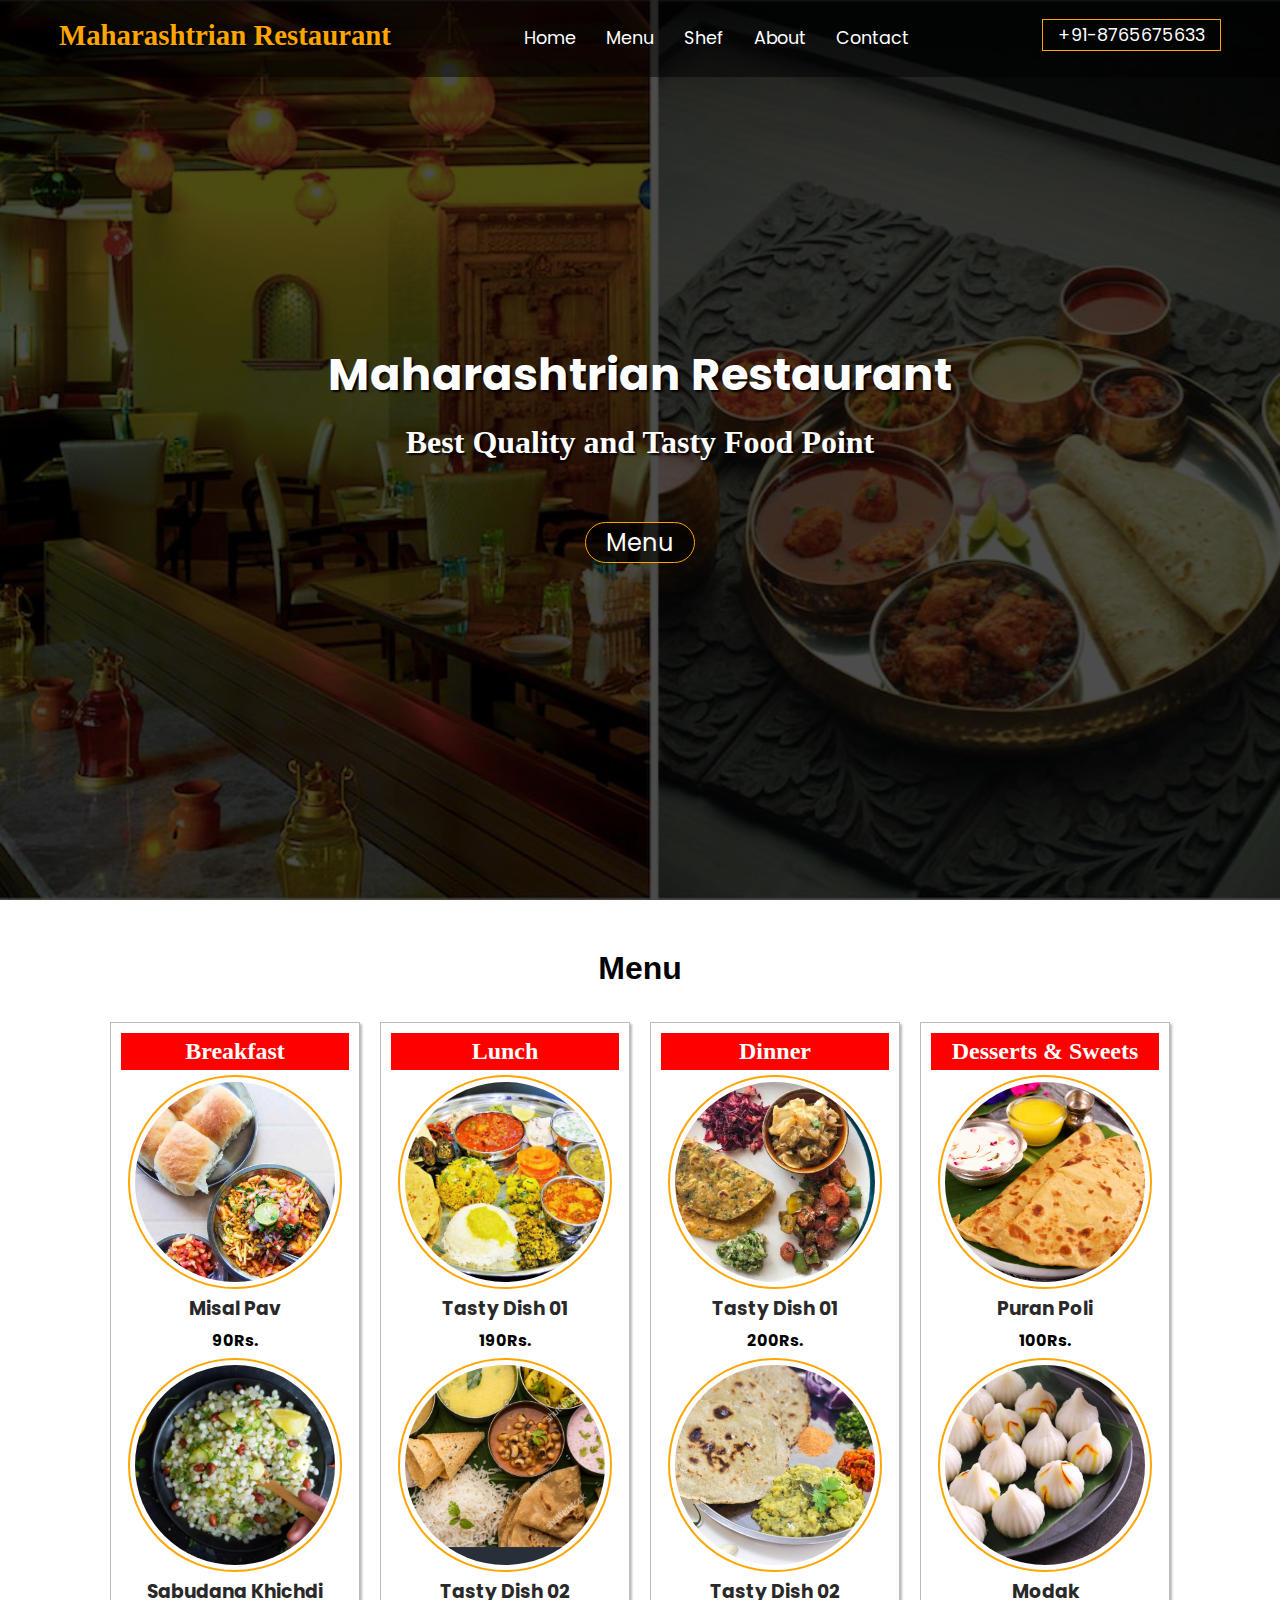
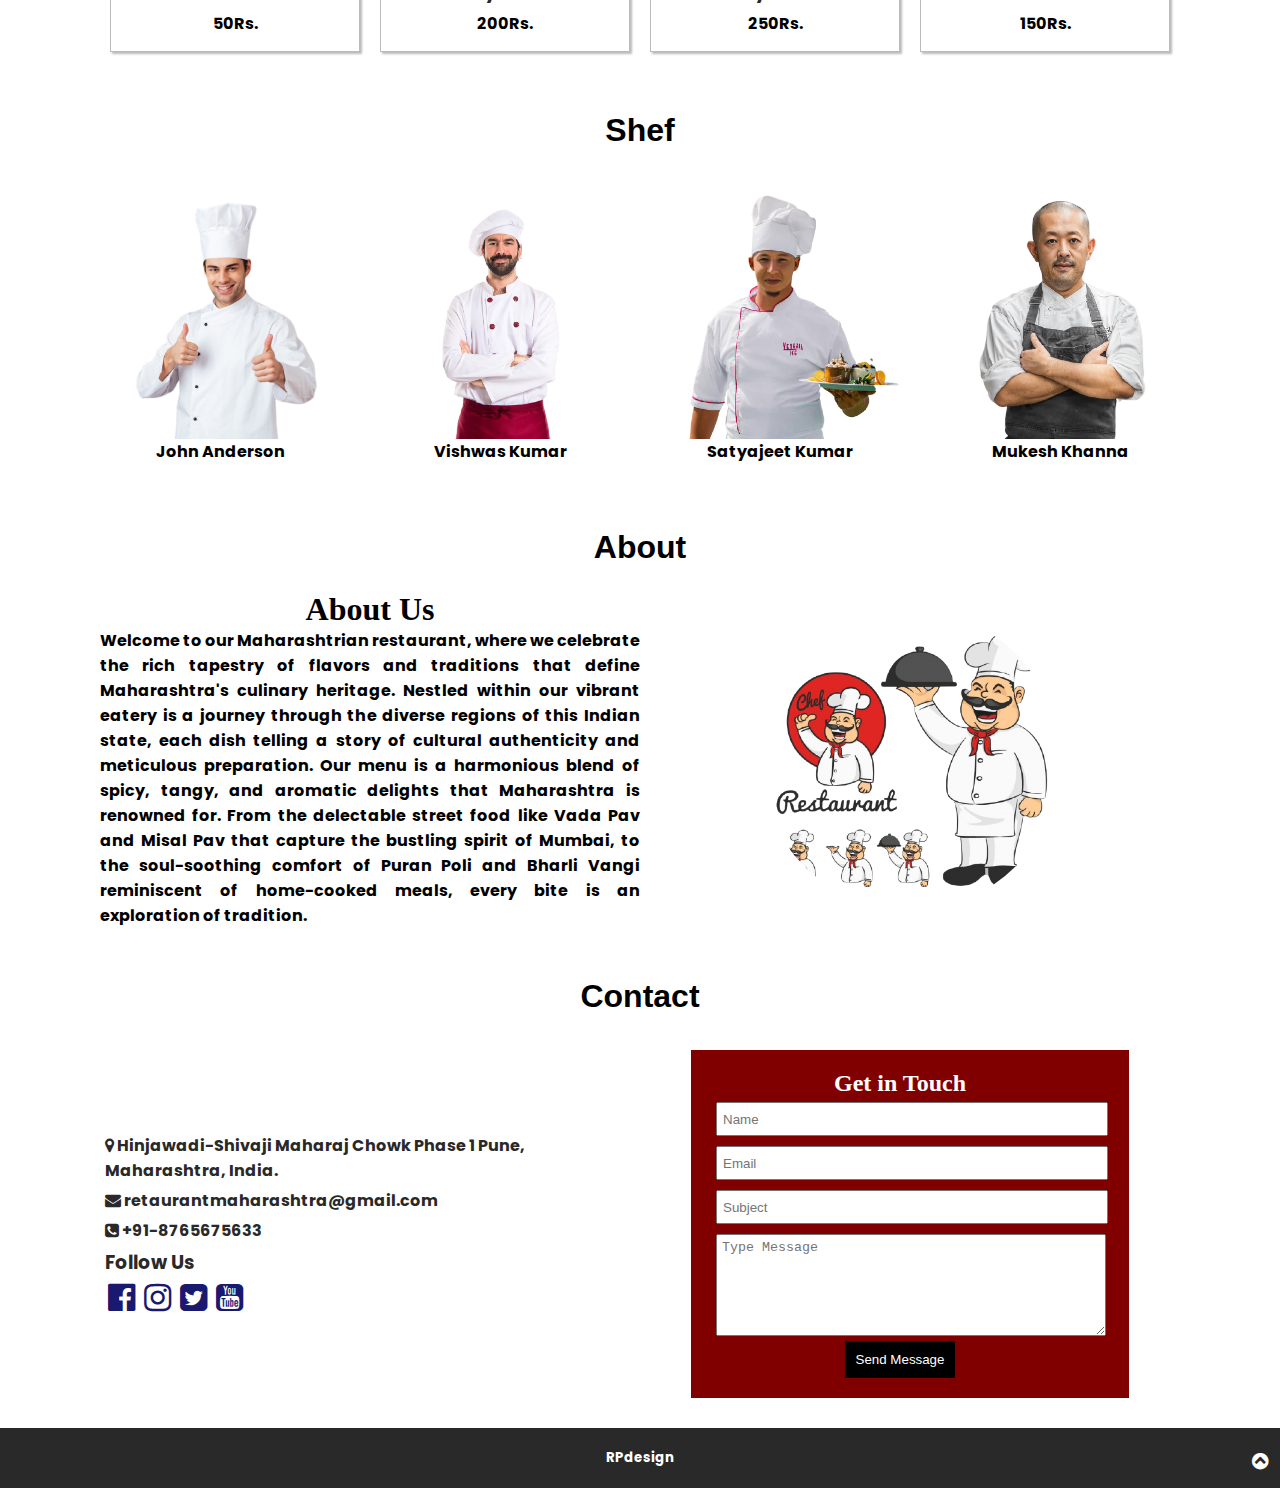
<file: maharashtrian restaurant website/index.html>
<!DOCTYPE html>
<html lang="en">
<head>
    <meta charset="UTF-8">
    <meta http-equiv="X-UA-Compatible" content="IE=edge">
    <meta name="viewport" content="width=device-width, initial-scale=1.0">
    <link rel="preconnect" href="https://fonts.googleapis.com">
    <link rel="preconnect" href="https://fonts.gstatic.com" crossorigin>
    <link href="https://fonts.googleapis.com/css2?family=Lato:wght@300;400;900&family=Poppins:wght@300&display=swap" rel="stylesheet">
    <link rel="stylesheet" href="https://cdnjs.cloudflare.com/ajax/libs/font-awesome/4.7.0/css/font-awesome.min.css">
    <link rel="stylesheet" type="text/css" href="index.css">
    <title>Maharashtrian Restaurant</title>
</head>
<body>
    <div id="hero">
        <div id="hero_content">
            <h1>Maharashtrian Restaurant</h1>
            <h2>Best Quality and Tasty Food Point</h2>
            <a href="menu.html">Menu</a>
        </div>
    </div>

    <div id="header">
        <nav id="navbar">
            <h1>Maharashtrian Restaurant</h1>
            <ul>
                <li><a href="index.html">Home</a></li>
                <li><a href="menu.html">Menu</a></li>
                <li><a href="shef.html">Shef</a></li>
                <li><a href="about.html">About</a></li>
                <li><a href="contact.html">Contact</a></li>

            </ul>
            <div id="phone">
                <a href="tel:+557889909056">+91-8765675633</a>
            </div>                                                                          
                
             </nav>
             <div id="mobile_menu">
                <ul>
                    <li><a href="index.html">Home</a></li>
                    <li><a href="menu.html">Menu</a></li>
                    <li><a href="shef.html">Shef</a></li>
                    <li><a href="about.html">About</a></li>
                    <li><a href="contact.html">Contact</a></li>
                </ul>
             </div>
             </div>
             <div id="menu">
                <h2 id="section">Menu</h2>
                <div id="menu_row">
                    <div id="menu_col">
                        <h2>Breakfast</h2>
                        <div class="box">
                            <div id="image">
                                <img src="images/b1.jpg">
                            </div>
                            <div>
                                <h3>Misal Pav</h3>
                                <h4>90Rs.</h4>
                            </div>
                        </div>
                        <div class="box">
                            <div id="image">
                                <img src="images/b12.jpg">
                            </div>
                            <div>
                                <h3>Sabudana Khichdi</h3>
                                <h4>50Rs.</h4>
                            </div>
                        </div>
                        
                    </div>
                    <div id="menu_col">
                        <h2>Lunch</h2>
                        <div class="box">
                            <div id="image">
                                <img src="images/l1.jpg">
                            </div>
                            <div>
                                <h3>Tasty Dish 01</h3>
                                <h4>190Rs.</h4>
                            </div>
                        </div>
                        <div class="box">
                            <div id="image">
                                <img src="images/l2.jpg">
                            </div>
                            <div>
                                <h3>Tasty Dish 02</h3>
                                <h4>200Rs.</h4>
                            </div>
                        </div>
                    </div>
                    <div id="menu_col">
                        <h2>Dinner</h2>
                        <div class="box">
                            <div id="image">
                                <img src="images/d1.jpg">
                            </div>
                            <div>
                                <h3>Tasty Dish 01</h3>
                                <h4>200Rs.</h4>
                            </div>
                        </div>
                        <div class="box">
                            <div id="image">
                                <img src="images/d6.jpg">
                            </div>
                            <div>
                                <h3>Tasty Dish 02</h3>
                                <h4>250Rs.</h4>
                            </div>
                        </div>
                    </div>
                        <div id="menu_col">
                            <h2>Desserts & Sweets</h2>
                            <div class="box">
                                <div id="image">
                                    <img src="images/de1.jpg">
                                </div>
                                <div>
                                    <h3>Puran Poli</h3>
                                    <h4>100Rs.</h4>
                                </div>
                            </div>
                            <div class="box">
                                <div id="image">
                                    <img src="images/de2.jpg">
                                </div>
                                <div>
                                    <h3>Modak</h3>
                                    <h4>150Rs.</h4>
                                </div>
                            </div>
                        </div>
                        
                    </div>
                </div>
             </div>
            <div id="Shef">
                <h1 id="section">Shef</h1>
                <div id="shef_row">
                    <div class="shef_col">
                        <div id="img">
                            <img src="images/1.png">
                        </div>
                        <div>
                            <h4>John Anderson</h4>
                        </div>
                    </div>
                    <div class="shef_col">
                        <div id="img">
                            <img src="images/2.png">
                        </div>
                        <div>
                            <h4>Vishwas Kumar</h4>
                        </div>
                    </div>
                    <div class="shef_col">
                        <div id="img">
                            <img src="images/3.png">
                        </div>
                        <div>
                            <h4>Satyajeet Kumar</h4>
                        </div>
                    </div>
                    <div class="shef_col">
                        <div id="img">
                            <img src="images/4.png">
                        </div>
                        <div>
                            <h4>Mukesh Khanna</h4>
                        </div>
                    </div>
                </div>
            </div> 
            <div id="about">
                <h1 id="section">About</h1>
                <div id="about_row">
                    <div class="about_col">
                        <h1>About Us</h1>
                        <p>Welcome to our Maharashtrian restaurant, where we celebrate the rich tapestry of flavors and traditions that define Maharashtra's culinary heritage. Nestled within our vibrant eatery is a journey through the diverse regions of this Indian state, each dish telling a story of cultural authenticity and meticulous preparation. Our menu is a harmonious blend of spicy, tangy, and aromatic delights that Maharashtra is renowned for. From the delectable street food like Vada Pav and Misal Pav that capture the bustling spirit of Mumbai, to the soul-soothing comfort of Puran Poli and Bharli Vangi reminiscent of home-cooked meals, every bite is an exploration of tradition.</p>
                    </div>
                    <div class="about_col">
                        <div id="about_img">
                            <img src="images/about.png">
                        </div>
                    </div>
                </div>
            </div>
            <div id="Contact">
                <h1 id="section">Contact</h1>
                <div id="contact_row">
                    <div class="contact_col">
                        <div>
                            <p>
                                <i class="fa fa-map-marker"></i>
                                Hinjawadi-Shivaji Maharaj Chowk Phase 1 Pune, Maharashtra, India.
                            </p>
                            <p>
                                <a href="mailto:roshanipanchbhai8@gmail.com">
                                    <i class="fa fa-envelope"></i>
                                    retaurantmaharashtra@gmail.com
                                </a>
                            </p>
                            <p>
                                <a href="tel:+468761334566">
                                    <i class="fa fa-phone-square"></i>
                                    +91-8765675633
                                </a>
                            </p>
                            <h3>Follow Us</h3>
                            <p id="social">
                                <a href=""><i class="fa fa-facebook-official fa-2x"></i></a>
                                <a href=""><i class="fa fa-instagram fa-2x"></i></a>
                                <a href=""><i class="fa fa-twitter-square official fa-2x"></i></a>
                                <a href=""><i class="fa fa-youtube-square official fa-2x"></i></a>
                            </p>
                        </div>
                    </div>
                    <div class="contact_col">
                        <form>
                            <h2>Get in Touch</h2>
                            <input type="text" placeholder="Name">
                            <input type="email" placeholder="Email">
                            <input type="text" placeholder="Subject">
                            <textarea rows="6" placeholder="Type Message"></textarea>
                            <button>Send Message</button>
                        </form>

                    </div>
                </div>
            </div>
            <div id="footer">
                <div>
                    <h5>  <a href="">RPdesign</a>
                   </h5>
                </div>
                <DIV ID="top">
                    <a href="#hero"><i class="fa fa-chevron-circle-up"></i></a>
                </DIV>
            </div>
</body>
</html>
</file>
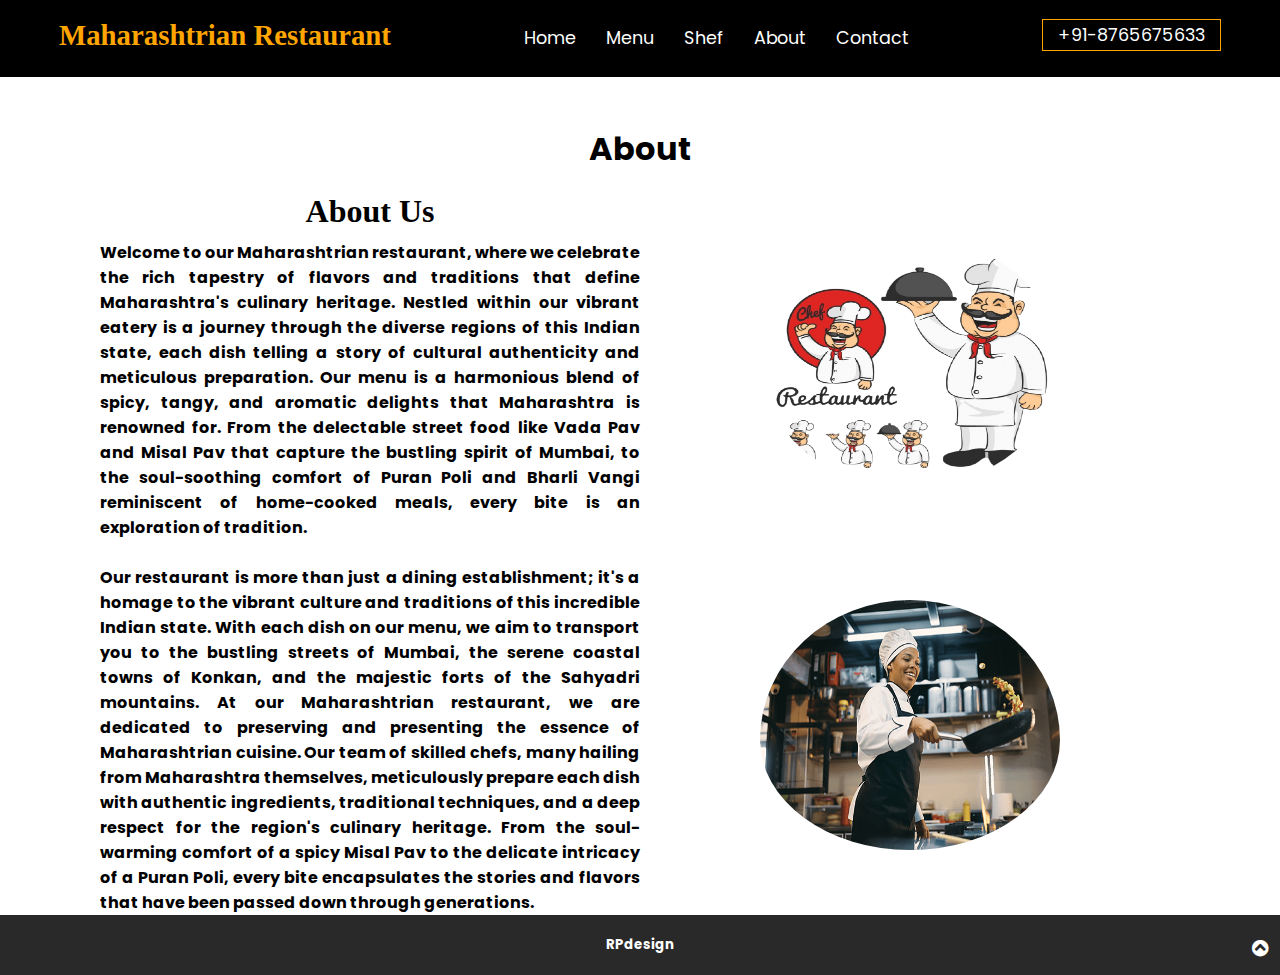
<file: maharashtrian restaurant website/about.html>
<!DOCTYPE html>
<html lang="en">
<head>
    <meta charset="UTF-8">
    <meta http-equiv="X-UA-Compatible" content="IE=edge">
    <meta name="viewport" content="width=device-width, initial-scale=1.0">
    <link rel="preconnect" href="https://fonts.googleapis.com">
    <link rel="preconnect" href="https://fonts.gstatic.com" crossorigin>
    <link href="https://fonts.googleapis.com/css2?family=Lato:wght@300;400;900&family=Poppins:wght@300&display=swap" rel="stylesheet">
    <link rel="stylesheet" href="https://cdnjs.cloudflare.com/ajax/libs/font-awesome/4.7.0/css/font-awesome.min.css">
    <link rel="stylesheet" type="text/css" href="about.css">
    <title>Maharashtrian Restaurant</title>
</head>
<body>
    

    <div id="header">
        <nav id="navbar" style="background-color: black;">
            <h1>Maharashtrian Restaurant</h1>
            <ul>
                <li><a href="index.html">Home</a></li>
                <li><a href="menu.html">Menu</a></li>
                <li><a href="shef.html">Shef</a></li>
                <li><a href="about.html">About</a></li>
                <li><a href="contact.html">Contact</a></li>

            </ul>
            <div id="phone">
                <a href="tel:+557889909056">+91-8765675633</a>
            </div>                                                                          
                
             </nav>
             <div id="mobile_menu">
                <ul>
                    <li><a href="index.html">Home</a></li>
                    <li><a href="menu.html">Menu</a></li>
                    <li><a href="shef.html">Shef</a></li>
                    <li><a href="about.html">About</a></li>
                    <li><a href="contact.html">Contact</a></li>
                </ul>
             </div>
             </div>
             
            <div id="about">
                <h1 id="section" style="padding: 100px 10px 10px 10px; text-align: center;">About</h1>
                <div id="about_row">
                    <div class="about_col">
                        <h1 style="padding: 10px 10px 10px 10px;">About Us</h1>
                        <p>Welcome to our Maharashtrian restaurant, where we celebrate the rich tapestry of flavors and traditions that define Maharashtra's culinary heritage. Nestled within our vibrant eatery is a journey through the diverse regions of this Indian state, each dish telling a story of cultural authenticity and meticulous preparation. Our menu is a harmonious blend of spicy, tangy, and aromatic delights that Maharashtra is renowned for. From the delectable street food like Vada Pav and Misal Pav that capture the bustling spirit of Mumbai, to the soul-soothing comfort of Puran Poli and Bharli Vangi reminiscent of home-cooked meals, every bite is an exploration of tradition.</p>
                    </div>
                    <div class="about_col">
                        <div id="about_img">
                            <img src="images/about.png">
                        </div>
                    </div>
                </div>
            </div>

            <div id="about_row">
                <div class="about_col">
                   
                    <p>Our restaurant is more than just a dining establishment; it's a homage to the vibrant culture and traditions of this incredible Indian state. With each dish on our menu, we aim to transport you to the bustling streets of Mumbai, the serene coastal towns of Konkan, and the majestic forts of the Sahyadri mountains. At our Maharashtrian restaurant, we are dedicated to preserving and presenting the essence of Maharashtrian cuisine. Our team of skilled chefs, many hailing from Maharashtra themselves, meticulously prepare each dish with authentic ingredients, traditional techniques, and a deep respect for the region's culinary heritage. From the soul-warming comfort of a spicy Misal Pav to the delicate intricacy of a Puran Poli, every bite encapsulates the stories and flavors that have been passed down through generations.</p>
                </div>
                <div class="about_col">
                    <div id="about_img" style="padding-bottom: 30px;">
                        <img src="images/about1.png" style="padding-bottom: 30px;">
                    </div>
                </div>
            </div>
            </div>
            
            <div id="footer">
                <div>
                    <h5><a href="">RPdesign</a>
                   </h5>
                </div>
                <DIV ID="top">
                    <a href="#hero"><i class="fa fa-chevron-circle-up"></i></a>
                </DIV>
            </div>
</body>
</html>
</file>
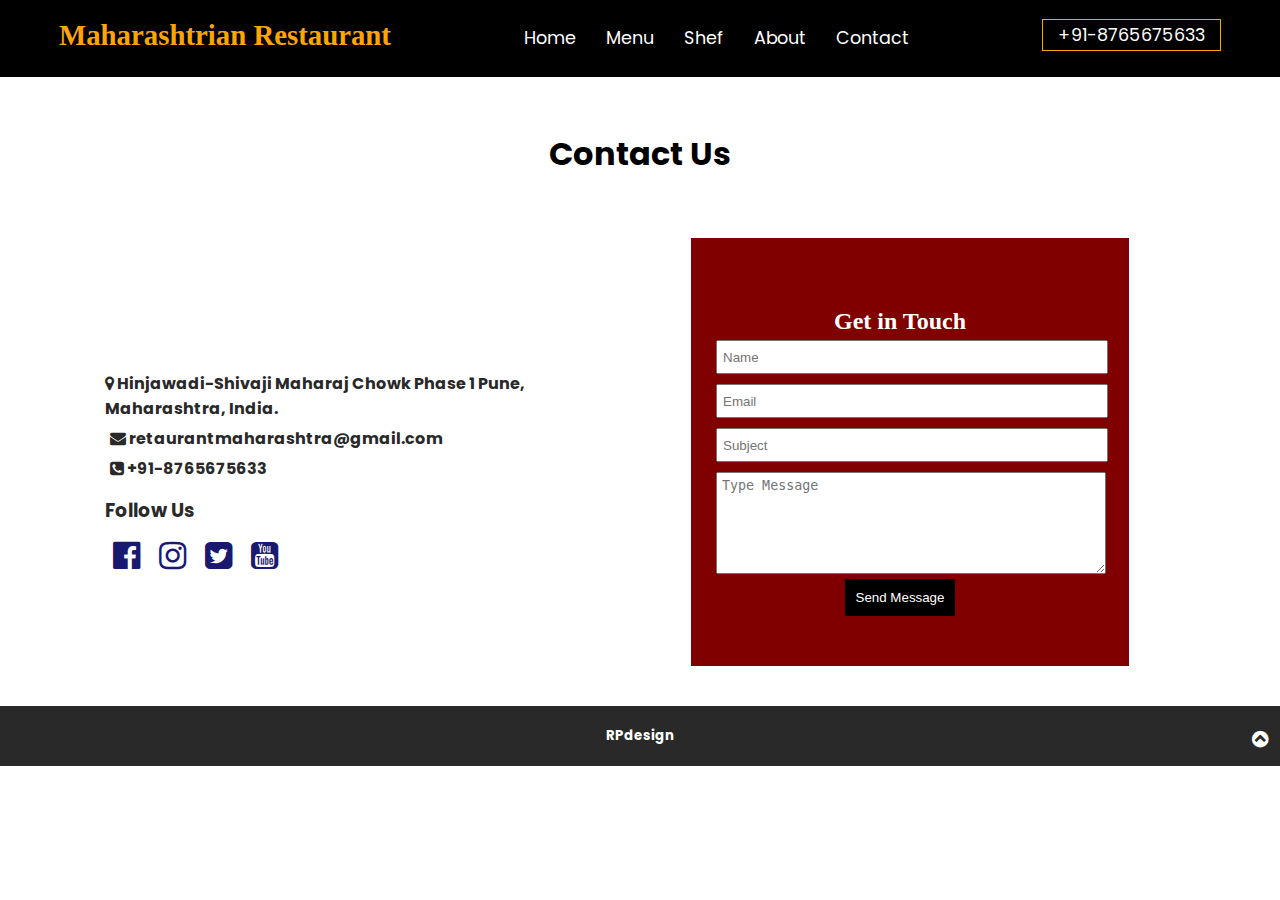
<file: maharashtrian restaurant website/contact.html>
<!DOCTYPE html>
<html lang="en">
<head>
    <meta charset="UTF-8">
    <meta http-equiv="X-UA-Compatible" content="IE=edge">
    <meta name="viewport" content="width=device-width, initial-scale=1.0">
    <link rel="preconnect" href="https://fonts.googleapis.com">
    <link rel="preconnect" href="https://fonts.gstatic.com" crossorigin>
    <link href="https://fonts.googleapis.com/css2?family=Lato:wght@300;400;900&family=Poppins:wght@300&display=swap" rel="stylesheet">
    <link rel="stylesheet" href="https://cdnjs.cloudflare.com/ajax/libs/font-awesome/4.7.0/css/font-awesome.min.css">
    <link rel="stylesheet" type="text/css" href="contact.css">
    <title>Maharashtrian Restaurant</title>
</head>
<body>
    

    <div id="header">
        <nav id="navbar" style="background-color: black;">
            <h1>Maharashtrian Restaurant</h1>
            <ul>
                <li><a href="index.html">Home</a></li>
                <li><a href="menu.html">Menu</a></li>
                <li><a href="shef.html">Shef</a></li>
                <li><a href="about.html">About</a></li>
                <li><a href="contact.html">Contact</a></li>

            </ul>
            <div id="phone">
                <a href="tel:+557889909056">+91-8765675633</a>
            </div>                                                                          
                
             </nav>
             <div id="mobile_menu">
                <ul>
                    <li><a href="index.html">Home</a></li>
                    <li><a href="menu.html">Menu</a></li>
                    <li><a href="shef.html">Shef</a></li>
                    <li><a href="about.html">About</a></li>
                    <li><a href="contact.html">Contact</a></li>
                </ul>
             </div>
             </div>
             
            <div id="Contact">
                <h1 id="section" style="padding: 130px 10px 30px 10px; text-align: center;">Contact Us</h1>
                <div id="contact_row">
                    <div class="contact_col">
                        <div>
                            <p>
                                <i class="fa fa-map-marker"></i>
                                Hinjawadi-Shivaji Maharaj Chowk Phase 1 Pune, Maharashtra, India.
                            </p>
                            <p>
                                <a href="mailto:roshanipanchbhai8@gmail.com">
                                    <i class="fa fa-envelope"></i>
                                    retaurantmaharashtra@gmail.com
                                </a>
                            </p>
                            <p>
                                <a href="tel:+468761334566">
                                    <i class="fa fa-phone-square"></i>
                                    +91-8765675633
                                </a>
                            </p>
                            <h3 style="padding-top: 10px; padding-bottom: 10px;">Follow Us</h3>
                            <p id="social">
                                <a href=""><i class="fa fa-facebook-official fa-2x"></i></a>
                                <a href=""><i class="fa fa-instagram fa-2x"></i></a>
                                <a href=""><i class="fa fa-twitter-square official fa-2x"></i></a>
                                <a href=""><i class="fa fa-youtube-square official fa-2x"></i></a>
                            </p>
                        </div>
                    </div>
                    <div class="contact_col">
                        <form>
                            <h2>Get in Touch</h2>
                            <input type="text" placeholder="Name">
                            <input type="email" placeholder="Email">
                            <input type="text" placeholder="Subject">
                            <textarea rows="6" placeholder="Type Message"></textarea>
                            <button>Send Message</button>
                        </form>

                    </div>
                </div>
            </div>
            <div id="footer">
                <div>
                    <h5><a href="">RPdesign</a>
                   </h5>
                </div>
                <DIV ID="top">
                    <a href="#hero"><i class="fa fa-chevron-circle-up"></i></a>
                </DIV>
            </div>
</body>
</html>
</file>
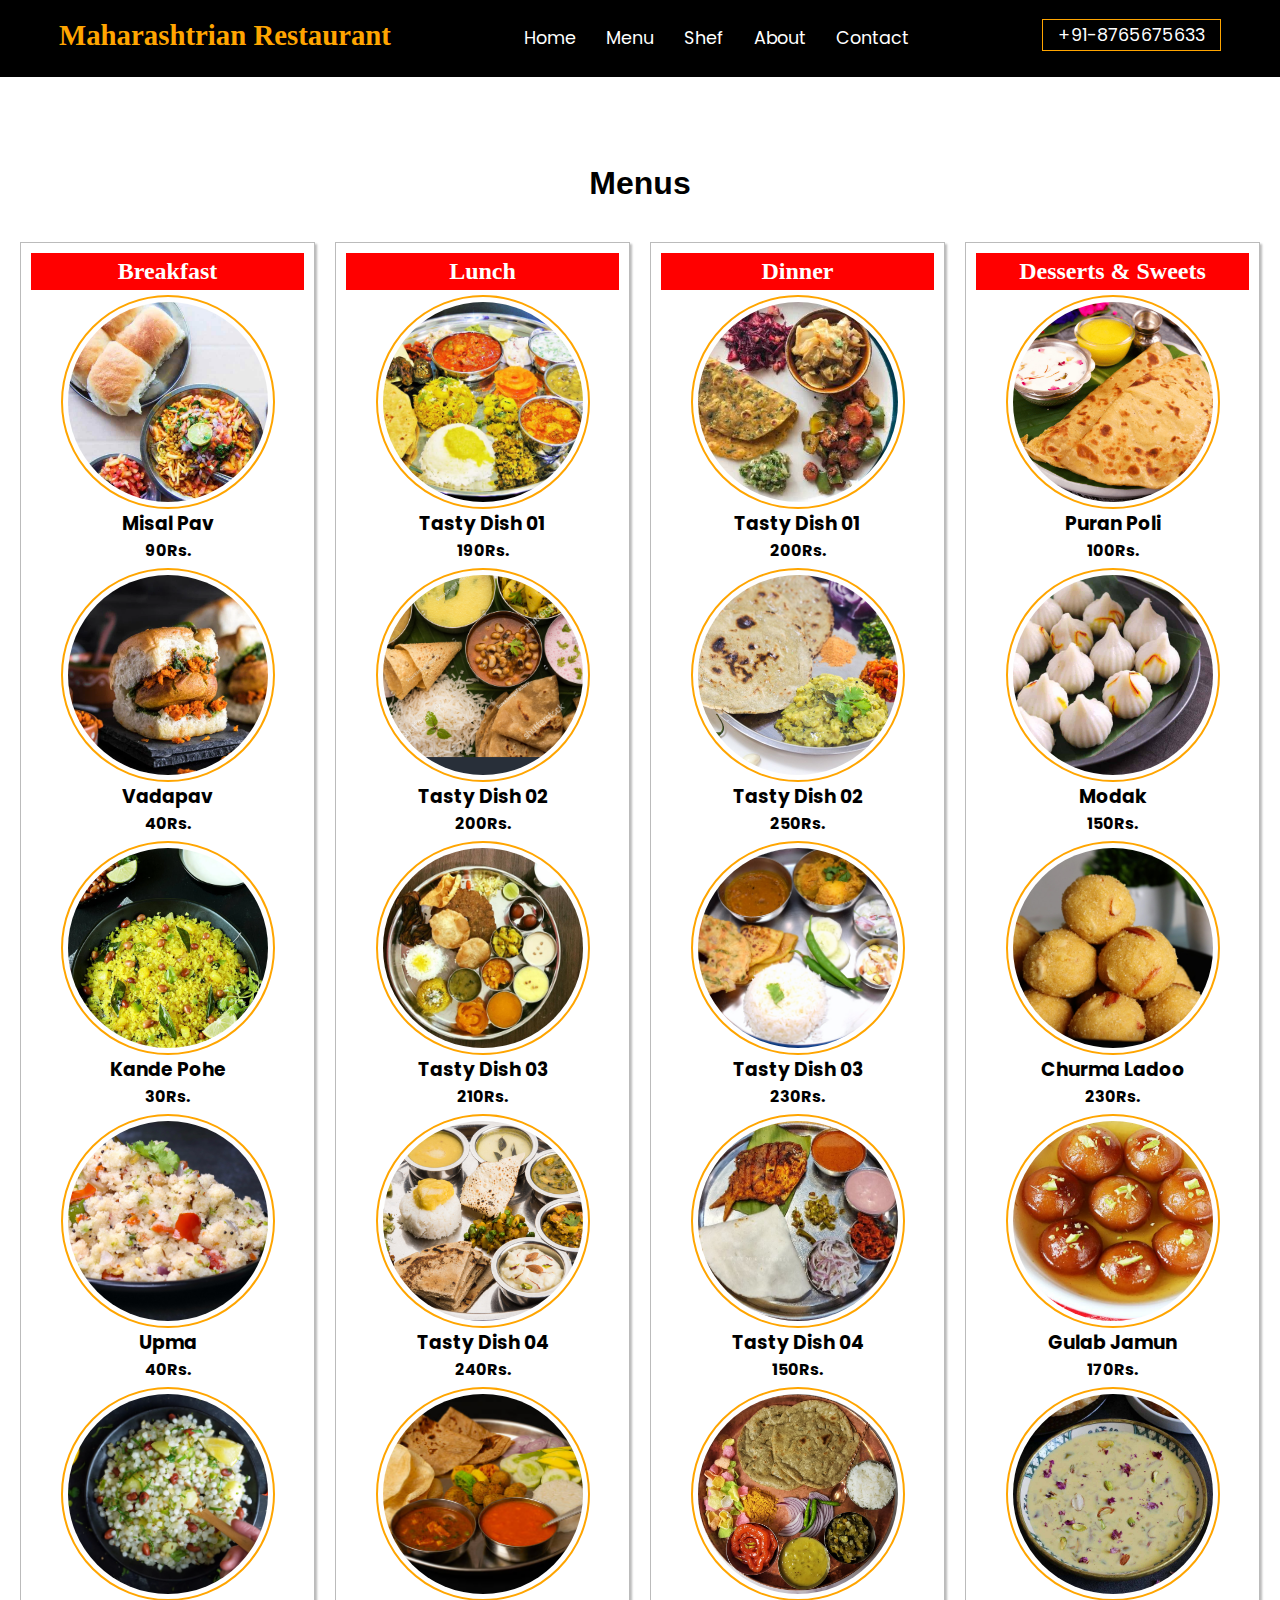
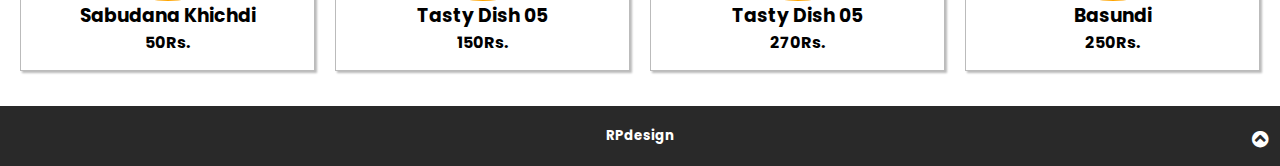
<file: maharashtrian restaurant website/menu.html>
<!DOCTYPE html>
<html lang="en">
<head>
    <meta charset="UTF-8">
    <meta http-equiv="X-UA-Compatible" content="IE=edge">
    <meta name="viewport" content="width=device-width, initial-scale=1.0">
    <link rel="preconnect" href="https://fonts.googleapis.com">
    <link rel="preconnect" href="https://fonts.gstatic.com" crossorigin>
    <link href="https://fonts.googleapis.com/css2?family=Lato:wght@300;400;900&family=Poppins:wght@300&display=swap" rel="stylesheet">
    <link rel="stylesheet" href="https://cdnjs.cloudflare.com/ajax/libs/font-awesome/4.7.0/css/font-awesome.min.css">
    <link rel="stylesheet" type="text/css" href="menu.css">
    <title>Maharashtrian Restaurant</title>
</head>
<body>
   

    <div id="header">
        <nav id="navbar">
            <h1>Maharashtrian Restaurant</h1>
            <ul>
                <li><a href="index.html">Home</a></li>
                <li><a href="menu.html">Menu</a></li>
                <li><a href="shef.html">Shef</a></li>
                <li><a href="about.html">About</a></li>
                <li><a href="contact.html">Contact</a></li>

            </ul>
            <div id="phone">
                <a href="tel:+557889909056">+91-8765675633</a>
            </div>                                                                          
                
             </nav>
             <div id="mobile_menu">
                <ul>
                    <li><a href="index.html">Home</a></li>
                    <li><a href="menu.html">Menu</a></li>
                    <li><a href="Shef.html">Shef</a></li>
                    <li><a href="about.html">About</a></li>
                    <li><a href="contact.html">Contact</a></li>
                </ul>
             </div>
             </div>
             <div id="menu">
                <h1 id="section" style="padding: 140px 10px 30px 10px ;">Menus</h1>
                <div id="menu_row">
                    <div id="menu_col">
                        <h2>Breakfast</h2>
                        <div class="box">
                            <div id="image">
                                <img src="images/b1.jpg">
                            </div>
                            <div>
                                <h3>Misal Pav</h3>
                                <h4>90Rs.</h4>
                            </div>
                        </div>
                        <div class="box">
                            <div id="image">
                                <img src="images/b9.jpg">
                            </div>
                            <div>
                                <h3>Vadapav</h3>
                                <h4>40Rs.</h4>
                            </div>
                        </div>
                        <div class="box">
                            <div id="image">
                                <img src="images/b7.jpg">
                            </div>
                            <div>
                                <h3>Kande Pohe</h3>
                                <h4>30Rs.</h4>
                            </div>
                        </div>
                        <div class="box">
                            <div id="image">
                                <img src="images/b8.jpg">
                            </div>
                            <div>
                                <h3>Upma</h3>
                                <h4>40Rs.</h4>
                            </div>
                        </div>
                        <div class="box">
                            <div id="image">
                                <img src="images/b12.jpg">
                            </div>
                            <div>
                                <h3>Sabudana Khichdi</h3>
                                <h4>50Rs.</h4>
                            </div>
                        </div>
                        
                    </div>
                    <div id="menu_col">
                        <h2>Lunch</h2>
                        <div class="box">
                            <div id="image">
                                <img src="images/l1.jpg">
                            </div>
                            <div>
                                <h3>Tasty Dish 01</h3>
                                <h4>190Rs.</h4>
                            </div>
                        </div>
                        <div class="box">
                            <div id="image">
                                <img src="images/l2.jpg">
                            </div>
                            <div>
                                <h3>Tasty Dish 02</h3>
                                <h4>200Rs.</h4>
                            </div>
                        </div>
                        <div class="box">
                            <div id="image">
                                <img src="images/l5.jpg">
                            </div>
                            <div>
                                <h3>Tasty Dish 03</h3>
                                <h4>210Rs.</h4>
                            </div>
                        </div>
                        <div class="box">
                            <div id="image">
                                <img src="images/l6.jpg">
                            </div>
                            <div>
                                <h3>Tasty Dish 04</h3>
                                <h4>240Rs.</h4>
                            </div>
                        </div>
                        <div class="box">
                            <div id="image">
                                <img src="images/l7.jpg">
                            </div>
                            <div>
                                <h3>Tasty Dish 05</h3>
                                <h4>150Rs.</h4>
                            </div>
                        </div>
                    </div>
                    <div id="menu_col">
                        <h2>Dinner</h2>
                        <div class="box">
                            <div id="image">
                                <img src="images/d1.jpg">
                            </div>
                            <div>
                                <h3>Tasty Dish 01</h3>
                                <h4>200Rs.</h4>
                            </div>
                        </div>
                        <div class="box">
                            <div id="image">
                                <img src="images/d6.jpg">
                            </div>
                            <div>
                                <h3>Tasty Dish 02</h3>
                                <h4>250Rs.</h4>
                            </div>
                        </div>
                        <div class="box">
                            <div id="image">
                                <img src="images/d7.jpg">
                            </div>
                            <div>
                                <h3>Tasty Dish 03</h3>
                                <h4>230Rs.</h4>
                            </div>
                        </div>
                        <div class="box">
                            <div id="image">
                                <img src="images/d8.jpg">
                            </div>
                            <div>
                                <h3>Tasty Dish 04</h3>
                                <h4>150Rs.</h4>
                            </div>
                        </div>
                        <div class="box">
                            <div id="image">
                                <img src="images/d9.jpg">
                            </div>
                            <div>
                                <h3>Tasty Dish 05</h3>
                                <h4>270Rs.</h4>
                            </div>
                        </div>
                        
                    </div>
                    <div id="menu_col">
                        <h2>Desserts & Sweets</h2>
                        <div class="box">
                            <div id="image">
                                <img src="images/de1.jpg">
                            </div>
                            <div>
                                <h3>Puran Poli</h3>
                                <h4>100Rs.</h4>
                            </div>
                        </div>
                        <div class="box">
                            <div id="image">
                                <img src="images/de2.jpg">
                            </div>
                            <div>
                                <h3>Modak</h3>
                                <h4>150Rs.</h4>
                            </div>
                        </div>
                        <div class="box">
                            <div id="image">
                                <img src="images/de3.jpg">
                            </div>
                            <div>
                                <h3>Churma Ladoo</h3>
                                <h4>230Rs.</h4>
                            </div>
                        </div>
                        <div class="box">
                            <div id="image">
                                <img src="images/de4.jpg">
                            </div>
                            <div>
                                <h3>Gulab Jamun</h3>
                                <h4>170Rs.</h4>
                            </div>
                        </div>
                        <div class="box">
                            <div id="image">
                                <img src="images/de5.jpg">
                            </div>
                            <div>
                                <h3>Basundi</h3>
                                <h4>250Rs.</h4>
                            </div>
                        </div>
                        
                     </div>
                     
                </div>
             </div>

             
             
   
           
            <div id="footer">
                <div>
                    <h5> <a href="">RPdesign</a>
                   </h5>
                </div>
                <DIV ID="top">
                    <a href="#hero"><i class="fa fa-chevron-circle-up"></i></a>
                </DIV>
            </div>
</body>
</html>
</file>
<file: maharashtrian restaurant website/index.css>
*
{
    margin: 0;
    padding: 0;
}
html{
    font-size: 100%;
    scroll-behavior: smooth;
}

body{
    font-family: 'Poppins', sans-serif;
    overflow-x: hidden;
}

#hero
{
    position: relative;
    width: 100vw;
    height: 100vh;
    display: flex;
    justify-content: center;
    align-items: center;
    text-align: center;
}

#hero::before
{
    content: "";
    position: absolute;
    top: 0;
    left: 0;
    width: 100%;
    height: 100%;
    background-image: url(images/m1.jpg);
    background-size: cover;
    background-position: center;
    background-repeat: no-repeat;
    background-attachment: fixed;
    filter: brightness(30%);
}

#hero_content
{
    position: absolute;
    
}
#hero_content h1{
    color: #fff;
    font-size: 2.8rem;
    background-position: center center;
    text-shadow: 2px 2px 2px #000;
}

#hero_content h2{
    color: #fff;
    font-size: 2rem;
    font-family: cursive;
    margin-top: 1rem;
    margin-bottom: 4rem;
    text-shadow: 2px 2px 2px #000;
}
#hero_content a{
    color: #fff;
    padding: 3px 20px 3px 20px;
    border: 1px solid orange;
    background: rgb(0, 0, 0, 0.6);
    font-size: 1.5rem;
    text-decoration: none;
    border-radius: 25px;


}

#hero_content a:hover{
    background: navy;
}

#header
{
    position: absolute;
    top: 0;
    width: 100vw;
    height: 70px;
    line-height: 70px;
}
#navbar
{
    display: flex;
    justify-content: space-around;
    background: rgb(0, 0, 0, 0.5);
}

#navbar h1{
    color:orange;
    font-size: 1.8rem;
    text-shadow: 2px 2px 2px #000;
    font-family: cursive;
    }

#navbar ul{
    display: flex;

}

#navbar ul li{
    list-style: none;
    padding: 3px 15px 3px 15px;
}
#navbar ul li:hover, #phone a:hover, #mobile_menu ul li:hover
{
    background: navy;
    cursor: pointer;
}

#navbar ul li a{
    text-decoration: none;
    color: #fff;
    font-size: 1.1rem;
}

#phone a{
    text-decoration:none;
    color: #fff;
    font-size: 1.1rem;
    padding: 3px 15px 3px 15px;
    border: 1px solid orange;
}

#mobile_menu
{
    display: none;
    height: 40px;
    line-height: 40px;
    background-color: maroon;
}

#mobile_menu ul{
    display: flex;
    justify-content: center;
}

#mobile_menu ul li{
    list-style: none;
    padding: 0 5px 0 5px;
}

#mobile_menu ul li a{
    text-decoration: none;
    color: #fff;
}

#menu
    {
        padding:25px 0 25px 0;
    }
    #section
    {
        padding:25px 0 25px 0;
        text-align: center;
        font-size: 2rem;
        font-family: Verdana, Geneva, Tahoma, sans-serif;
    }
    
    #menu_row
    {
        display: flex;
        padding: 0 100px 0 100px;
    }
    #menu_col
    {
        box-shadow: 2px 2px 2px #bbb;
        border: 1px solid #bbb;
        background-color: #fff;
        margin: 10px;
        padding: 10px;
        flex: 1;
    }
    #menu_col h2{
        background-color: red;
        color: #fff;
        text-align: center;
        padding: 5px;
        font-family: cursive;
    }
    
    #image
    {
        width: 200px;
        height: 200px;
        border-radius: 50%;
        padding: 5px;
        border: 2px solid orange;
    }
    #image img{
        width: 200px;
        height: 200px;
        border-radius: 50%;
        object-fit: cover;
    }
    .box
    {
        display: flex;
        flex-direction: column;
        align-items: center;
        text-align: center;
        margin: 5px;
    }

    #shef
    {
        padding: 25px 0 25px 0;
    }

    #shef_row
    {
        display: flex;
        justify-content: center;
        flex-wrap: wrap;
    }

    .shef_col
    {
        text-align: center;
        padding: 10px;
        margin: 5px;

    }
    #img
    {
        width: 250px;
        height: 250px;
        margin: auto;
    }

    #img img{
        width: 100%;
        height: 100%;
        object-fit: cover;
    }

    #about
    {
        padding: 25px 0 25px 0;
    }
    #about_row
    {
        display: flex;
        justify-content: center;
        align-items: center;
        flex-wrap: wrap;
        padding: 0 100px 0 100px;
    }
    .about_col
    {
        flex: 1;
    }
    #about_img
    {
        width: 300px;
        height: 300px;
        border-radius: 50%;
        margin: auto;
    }
    #about_img img
    {
        width: 100%;
        height: 100%;
        border-radius: 50%;
        object-fit: fill;
    }
    .about_col h1{
        text-align: center;
        font-family: cursive;
    }
    .about_col p{
        text-align: justify;
        font-weight: bold;
    }

    #contact
    {
        padding: 25px 0 25px 0;
    }
    #contact_row
    {
        display: flex;
        justify-content: center;
        align-items: center;
        padding: 0 100px 0 100px;
        flex-wrap: wrap;
    }
    .contact_col
    {
        display: flex;
        flex-direction: column;
        align-items: center;
        flex: 1;
        margin: 10px 0px 30px 0px;
    }
    .contact_col p,h3{
        font-weight: bold;
        color: #292929;
        margin: 5px;
    }
    .contact_col p a{
        text-decoration: none;
        color: #292929;
    }
    #social a
    {
        color: midnightblue;
        margin: 3px;
    }
    .contact_col form{
        display: flex;
        flex-direction: column;
        background-color: maroon;
        width: 70%;
        padding: 20px 40px 20px 20px;
    }
    .contact_col form h2{
        text-align: center;
        font-family: cursive;
        color: #fff;
    }
    .contact_col form input{
        width: 100%;
        height: 15pt;
        padding: 5px;
        margin: 5px;
    }
    .contact_col form textarea{
        width: 100%;
        padding: 5px;
        margin: 5px;
    }
    .contact_col form button{
        margin: auto;
        padding: 10px;
        color: #fff;
        background-color: black;
        border: 1px solid black;
        cursor: pointer;
    }
    #footer{
        background-color: #292929;
        padding: 20px;
        position: relative;
    }
    #footer h5{
        text-align: center;
        color: orange;
    }
    #footer h5 a{
        color: #fff;
        text-decoration: none;
    }
    #top{
        position: absolute;
        bottom: 12px;
        right: 12px;
    }
    #top a{
        color: #fff;
        font-size: 1.2rem;
    }
@media screen and (max-width : 768px){
    #header{
        position: absolute;
        
    }
    #mobile_menu
    {
        display: block;
    }
    #navbar ul{
        display: none;
    }
    html{
           font-size: 77%;
    }

    #menu_row{
        flex-wrap: wrap;
        padding: 0 10px 0 10px;
    }
    
}
@media screen and (max-width : 360px)
{
    html{
        font-size: 70%;
    }
    #about_img{
        width: 220px;
        height: 220px;
    }
}
</file>
<file: maharashtrian restaurant website/about.css>
*
{
    margin: 0;
    padding: 0;
}
html{
    font-size: 100%;
    scroll-behavior: smooth;
}

body{
    font-family: 'Poppins', sans-serif;
    overflow-x: hidden;
}


#header
{
    position: absolute;
    top: 0;
    width: 100vw;
    height: 70px;
    line-height: 70px;
}
#navbar
{
    display: flex;
    justify-content: space-around;
    background: rgb(0, 0, 0, 0.5);
}

#navbar h1{
    color:orange;
    font-size: 1.8rem;
    text-shadow: 2px 2px 2px #000;
    font-family: cursive;
    }

#navbar ul{
    display: flex;

}

#navbar ul li{
    list-style: none;
    padding: 3px 15px 3px 15px;
}
#navbar ul li:hover, #phone a:hover, #mobile_menu ul li:hover
{
    background: navy;
    cursor: pointer;
}

#navbar ul li a{
    text-decoration: none;
    color: #fff;
    font-size: 1.1rem;
}

#phone a{
    text-decoration:none;
    color: #fff;
    font-size: 1.1rem;
    padding: 3px 15px 3px 15px;
    border: 1px solid orange;
}

#mobile_menu
{
    display: none;
    height: 40px;
    line-height: 40px;
    background-color: maroon;
}

#mobile_menu ul{
    display: flex;
    justify-content: center;
}

#mobile_menu ul li{
    list-style: none;
    padding: 0 5px 0 5px;
}

#mobile_menu ul li a{
    text-decoration: none;
    color: #fff;
}



    #about
    {
        padding: 25px 0 25px 0;
    }
    #about_row
    {
       display:flex;
        justify-content: center;
        align-items: center;
        flex-wrap:wrap-reverse;
        padding: 0 100px 0 100px;
    }
    .about_col
    {
        flex: 2;
    }
    #about_img
    {
        width: 300px;
        height: 250px;
        border-radius: 50%;
        margin: auto;
    }
    #about_img img
    {
        width: 100%;
        height: 100%;
        border-radius: 50%;
        object-fit: fill;
    }
    .about_col h1{
        text-align: center;
        font-family: cursive;
    }
    .about_col p{
        text-align: justify;
        font-weight: bold;
    }

    
    #footer{
        background-color: #292929;
        padding: 20px;
        position: relative;
    }
    #footer h5{
        text-align: center;
        color: orange;
    }
    #footer h5 a{
        color: #fff;
        text-decoration: none;
    }
    #top{
        position: absolute;
        bottom: 12px;
        right: 12px;
    }
    #top a{
        color: #fff;
        font-size: 1.2rem;
    }
@media screen and (max-width : 768px){
    #header{
        position: absolute;
        
    }
    #mobile_menu
    {
        display: block;
    }
    #navbar ul{
        display: none;
    }
    html{
           font-size: 77%;
    }

    #menu_row{
        flex-wrap: wrap;
        padding: 0 10px 0 10px;
    }
    
}
@media screen and (max-width : 360px)
{
    html{
        font-size: 70%;
    }
    #about_img{
        width: 220px;
        height: 220px;
    }
}
</file>
<file: maharashtrian restaurant website/contact.css>
*
{
    margin: 0;
    padding: 0;
}
html{
    font-size: 100%;
    scroll-behavior: smooth;
}

body{
    font-family: 'Poppins', sans-serif;
    overflow-x: hidden;
}



#header
{
    position: absolute;
    top: 0;
    width: 100vw;
    height: 70px;
    line-height: 70px;
}
#navbar
{
    display: flex;
    justify-content: space-around;
    background: rgb(0, 0, 0, 0.5);
}

#navbar h1{
    color:orange;
    font-size: 1.8rem;
    text-shadow: 2px 2px 2px #000;
    font-family: cursive;
    }

#navbar ul{
    display: flex;

}

#navbar ul li{
    list-style: none;
    padding: 3px 15px 3px 15px;
}
#navbar ul li:hover, #phone a:hover, #mobile_menu ul li:hover
{
    background: navy;
    cursor: pointer;
}

#navbar ul li a{
    text-decoration: none;
    color: #fff;
    font-size: 1.1rem;
}

#phone a{
    text-decoration:none;
    color: #fff;
    font-size: 1.1rem;
    padding: 3px 15px 3px 15px;
    border: 1px solid orange;
}

#mobile_menu
{
    display: none;
    height: 40px;
    line-height: 40px;
    background-color: maroon;
}

#mobile_menu ul{
    display: flex;
    justify-content: center;
}

#mobile_menu ul li{
    list-style: none;
    padding: 0 5px 0 5px;
}

#mobile_menu ul li a{
    text-decoration: none;
    color: #fff;
}


    #contact
    {
        padding: 25px 0 25px 0;
    }
    #contact_row
    {
        display: flex;
        justify-content: center;
        align-items: center;
        padding: 0 100px 0 100px;
        flex-wrap: wrap;
    }
    .contact_col
    {
        display: flex;
        flex-direction: column;
        align-items: center;
        flex: 1;
        margin-top: 30px;
    }
    .contact_col p,h3{
        font-weight: bold;
        color: #292929;
        margin: 5px;
    }
    .contact_col p a{
        text-decoration: none;
        color: #292929;
        padding: 10px 5px 5px 5px;
    }
    #social a
    {
        color: midnightblue;
        margin: 3px;
    }
    .contact_col form{
        display: flex;
        flex-direction: column;
        background-color: maroon;
        width: 70%;
        padding: 70px 40px 50px 20px;
        margin-bottom: 40px;
    }
    .contact_col form h2{
        text-align: center;
        font-family: cursive;
        color: #fff;
    }
    .contact_col form input{
        width: 100%;
        height: 15pt;
        padding: 5px;
        margin: 5px;
    }
    .contact_col form textarea{
        width: 100%;
        padding: 5px;
        margin: 5px;
    }
    .contact_col form button{
        margin: auto;
        padding: 10px;
        color: #fff;
        background-color: black;
        border: 1px solid black;
        cursor: pointer;
    }
    #footer{
        background-color: #292929;
        padding: 20px;
        position: relative;
    }
    #footer h5{
        text-align: center;
        color: orange;
    }
    #footer h5 a{
        color: #fff;
        text-decoration: none;
    }
    #top{
        position: absolute;
        bottom: 12px;
        right: 12px;
    }
    #top a{
        color: #fff;
        font-size: 1.2rem;
    }
@media screen and (max-width : 768px){
    #header{
        position: absolute;
        
    }
    #mobile_menu
    {
        display: block;
    }
    #navbar ul{
        display: none;
    }
    html{
           font-size: 77%;
    }

    #menu_row{
        flex-wrap: wrap;
        padding: 0 10px 0 10px;
    }
    
}
@media screen and (max-width : 360px)
{
    html{
        font-size: 70%;
    }
    #about_img{
        width: 220px;
        height: 220px;
    }
}
</file>
<file: maharashtrian restaurant website/menu.css>
*
{
    margin: 0;
    padding: 0;
}
html{
    font-size: 100%;
    scroll-behavior: smooth;
}

body{
    font-family: 'Poppins', sans-serif;
    overflow-x: hidden;
}
#header
{
    position: absolute;
    top: 0;
    width: 100vw;
    height: 70px;
    line-height: 70px;
}
#navbar
{
    display: flex;
    justify-content: space-around;
    background-color: black;
}

#navbar h1{
    color:orange;
    font-size: 1.8rem;
    text-shadow: 2px 2px 2px #000;
    font-family: cursive;
    }

#navbar ul{
    display: flex;

}

#navbar ul li{
    list-style: none;
    padding: 3px 15px 3px 15px;
}
#navbar ul li:hover, #phone a:hover, #mobile_menu ul li:hover
{
    background: navy;
    cursor: pointer;
}

#navbar ul li a{
    text-decoration: none;
    color: #fff;
    font-size: 1.1rem;
}

#phone a{
    text-decoration:none;
    color: #fff;
    font-size: 1.1rem;
    padding: 3px 15px 3px 15px;
    border: 1px solid orange;
}

#mobile_menu
{
    display: none;
    height: 40px;
    line-height: 40px;
    background-color: maroon;
}

#mobile_menu ul{
    display: flex;
    justify-content: center;
}

#mobile_menu ul li{
    list-style: none;
    padding: 0 5px 0 5px;
}

#mobile_menu ul li a{
    text-decoration: none;
    color: #fff;
}

#menu
    {
        padding:25px 0 25px 0;
    }
    #section
    {
        padding:70px 0 25px 0;
        text-align: center;
        font-size: 2rem;
        font-family: Verdana, Geneva, Tahoma, sans-serif;
    }
    
    #menu_row
    {
        display: flex;
        padding: 0 10px 0 10px;
    }
    #menu_col
    {
        box-shadow: 2px 2px 2px #bbb;
        border: 1px solid #bbb;
        background-color: #fff;
        margin: 10px;
        padding: 10px;
        flex: 1;
    }
    #menu_col h2{
        background-color: red;
        color: #fff;
        text-align: center;
        padding: 5px;
        font-family: cursive;
    }
    
    #image
    {
        width: 200px;
        height: 200px;
        border-radius: 50%;
        padding: 5px;
        border: 2px solid orange;
    }
    #image img{
        width: 200px;
        height: 200px;
        border-radius: 50%;
        object-fit: cover;
    }
    .box
    {
        display: flex;
        flex-direction: column;
        align-items: center;
        text-align: center;
        margin: 5px;
    }
    
    #footer{
        background-color: #292929;
        padding: 20px;
        position: relative;
    }
    #footer h5{
        text-align: center;
        color: orange;
    }
    #footer h5 a{
        color: #fff;
        text-decoration: none;
    }
    #top{
        position: absolute;
        bottom: 12px;
        right: 12px;
    }
    #top a{
        color: #fff;
        font-size: 1.2rem;
    }
@media screen and (max-width : 768px){
    #header{
        position: absolute;
        
    }
    #mobile_menu
    {
        display: block;
    }
    #navbar ul{
        display: none;
    }
    html{
           font-size: 77%;
    }

    #menu_row{
        flex-wrap: wrap;
        padding: 0 10px 0 10px;
    }
    
    
}
@media screen and (max-width : 360px)
{
    html{
        font-size: 70%;
    }
    #about_img{
        width: 220px;
        height: 220px;
    }
    
}
</file>
